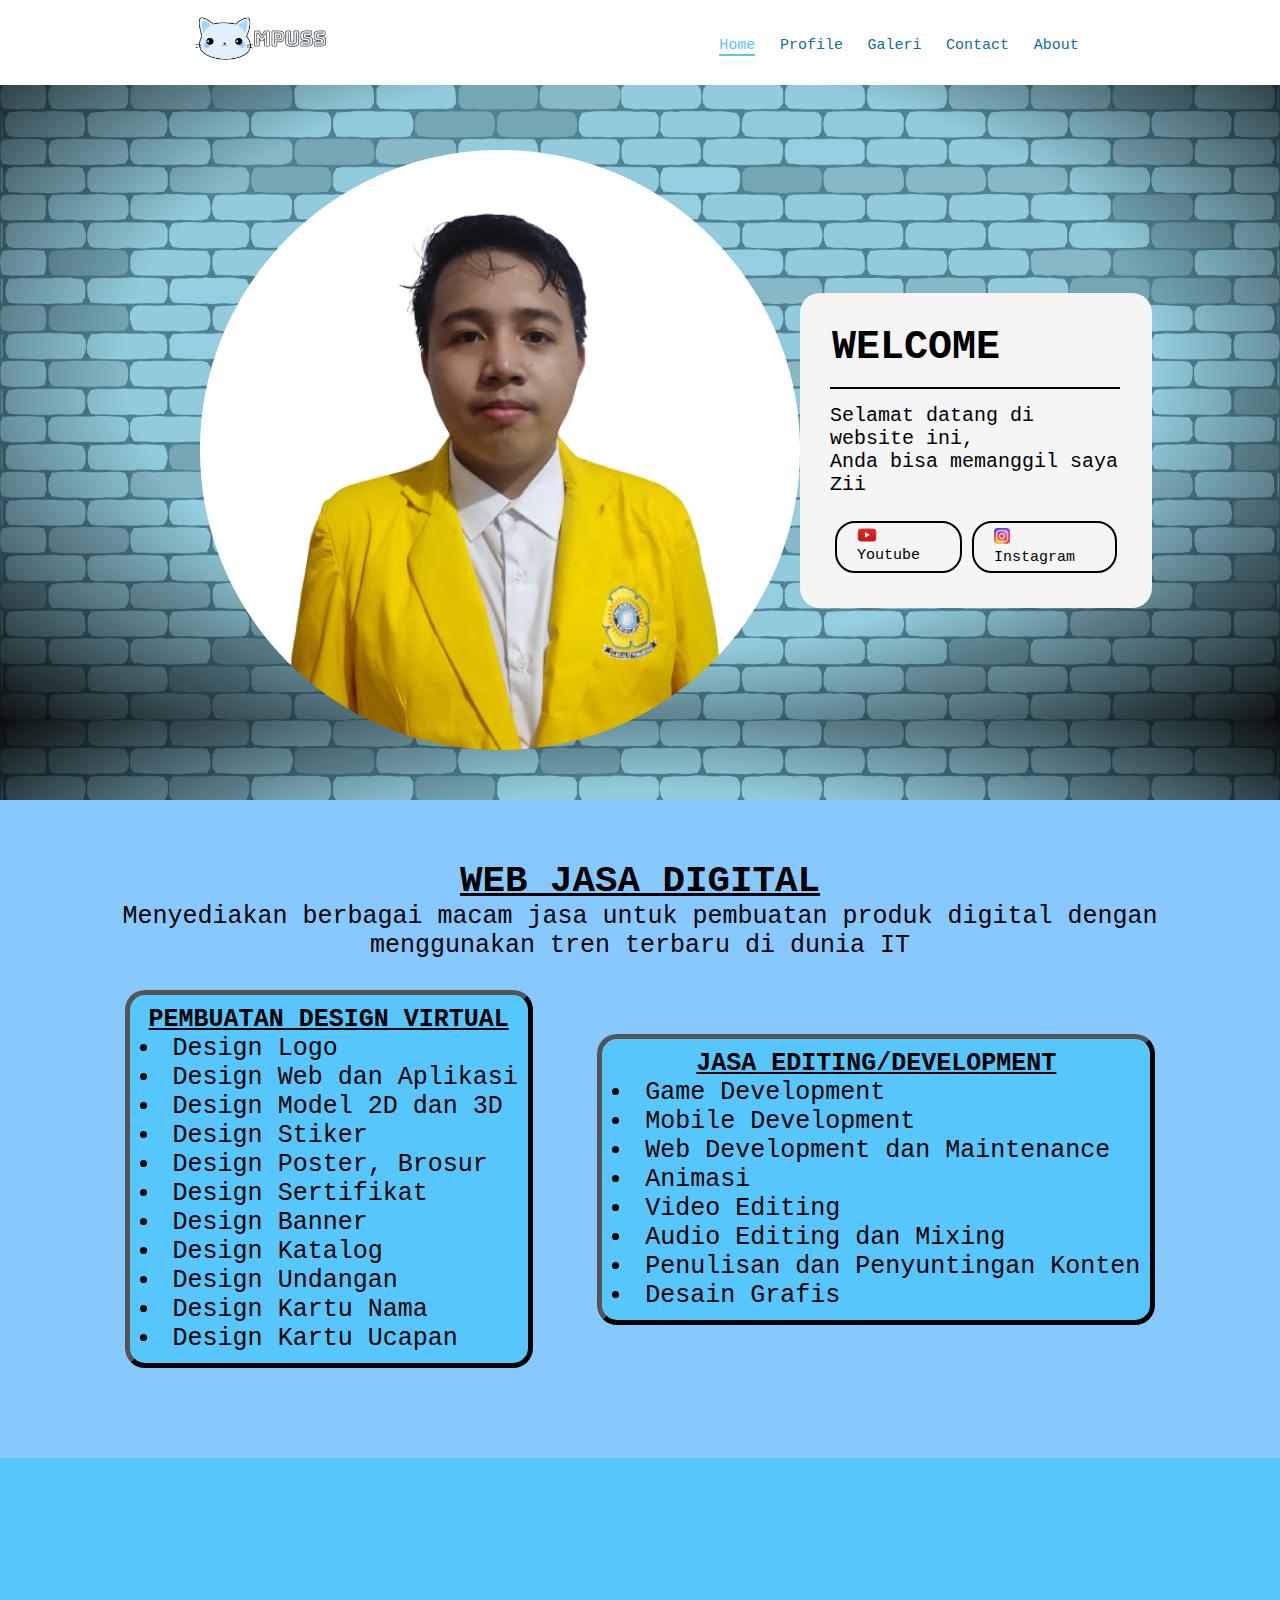
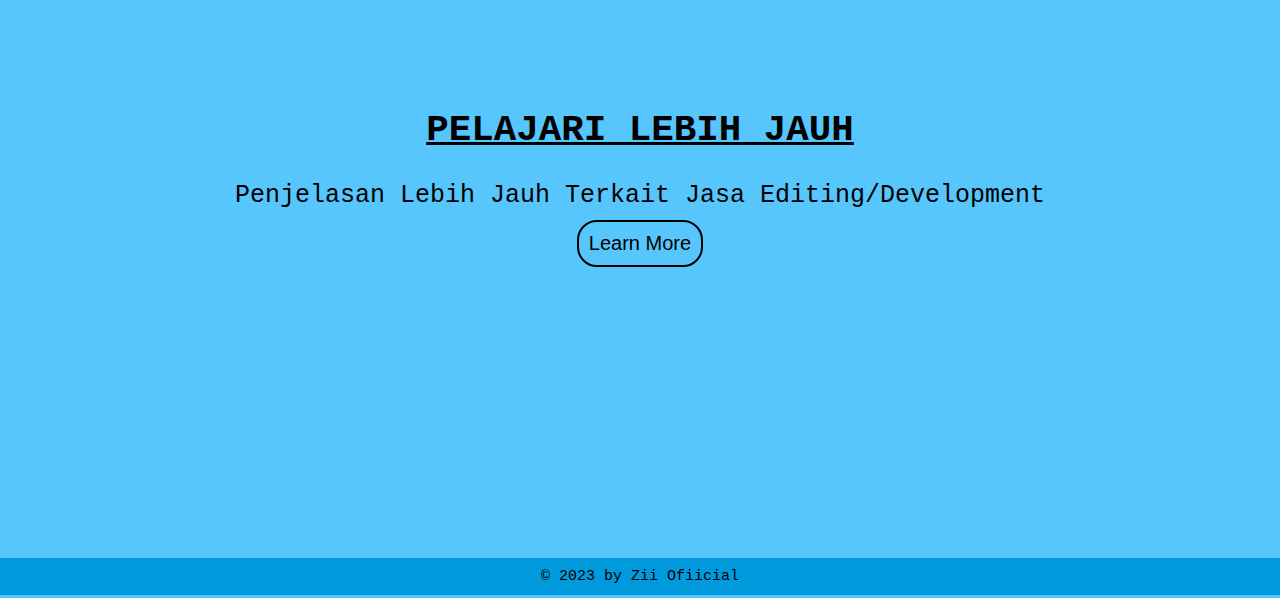
<file: index.html>
<!DOCTYPE html>
    <html lang="en">
    <head>
        <meta charset="UTF-8">
        <meta http-equiv="X-UA-Compatible" content="IE=edge">
        <meta name="viewport" content="width=device-width, initial-scale=1.0">
        <title>Home | Zii Server</title>
        <link rel="stylesheet" href="style.css">
        <link rel="stylesheet" href="stylehome.css">
        <link rel="shortcut icon" href="scr/MPUSSLOGO.png"/>
        
    </head>
    <body>
        <header>
            <nav>
                <div class="logo">
                    <h4><a href="index.html"><img src="scr/MPUSSLOGO2.png" alt="MPUSS"></a></h4>
                </div>
                <ul>
                    <li><a href="index.html" title="Home" id="home">Home</a></li>
                    <li><a href="profile.html" title="Profile Lengkap" id="profile">Profile</a></li>
                    <li><a href="galeri.html" title="Galeri" id="galeri">Galeri</a></li>
                    <li><a href="contact.html" title="Contact Person" id="contact">Contact</a></li>
                    <li><a href="about.html" title="About" id="about">About</a></li>
                </ul>
            <div class="menu-toggle">
                <input type="checkbox">
                <span></span>
                <span></span>
                <span></span>
            </div>
        </nav>
        <script src="script.js"></script>
    </header>   
    <main>
        <!-- <div class="topmain"></div> -->
        <section class="sec1">
                <img class="beranda-img" src="scr/foto.png" alt="FOTO PRIBADI">   
            <div class="sec1-div">
                <h1>WELCOME</h1>
                <hr class="hr">
                <p>Selamat datang di website ini,
                    <br>Anda bisa memanggil saya Zii
                </p>                     
                <div class="sec1-sosmed">
                    <a  class="youtube" href="https://www.youtube.com/@Mpuss_Ch" target="_blank" title="Youtube Channel"><img src="scr/yt.png" alt="" width="20px"> Youtube</a>
                    <a class="instagram" href="https://www.instagram.com/zii_ovt/" target="_blank" title="Instagram"><img src="scr/ig.png" alt="" width="16px"> Instagram</a>
                </div>
            </div>
        </section>
        <section class="sec2">
            <h2>WEB JASA DIGITAL</h2>
            <p>Menyediakan berbagai macam jasa untuk pembuatan produk digital dengan menggunakan tren terbaru di dunia IT</p>
            <div class="kotak">
                <div class="kiri">
                <h4>PEMBUATAN DESIGN VIRTUAL</h4>
                <ul>
                    <li>Design Logo</li>
                    <li>Design Web dan Aplikasi</li>
                    <li>Design Model 2D dan 3D</li>
                    <li>Design Stiker</li>
                    <li>Design Poster, Brosur</li>
                    <li>Design Sertifikat</li>
                    <li>Design Banner</li>
                    <li>Design Katalog</li>
                    <li>Design Undangan</li>
                    <li>Design Kartu Nama</li>
                    <li>Design Kartu Ucapan</li>
                </ul>
            </div>
            <div class="kanan">
                <h4>JASA EDITING/DEVELOPMENT</h4>
                <ul>
                    <li>Game Development</li>
                    <li>Mobile Development</li>
                    <li>Web Development dan Maintenance</li>
                    <li>Animasi</li>
                    <li>Video Editing</li>
                    <li>Audio Editing dan Mixing</li>
                    <li>Penulisan dan Penyuntingan Konten</li>
                    <li>Desain Grafis</li>
                </ul>
            </div>
            </div>
        </section>
        <section class="sec3">
            <h2>PELAJARI LEBIH JAUH</h2>
            <div class="jasa">
                <div id="LearnMore">
                    <p>Penjelasan Lebih Jauh Terkait Jasa Editing/Development</p>
                </div>
                <button id="buttonLearnMore" onclick="LearnMore()">Learn More</button>
            </div>
            <div id="penjelasan" class="penjelasan">
                <table>
                    <tr>
                        <td>Game Development</td>
                        <td>Jasa pembuatan dan pengembangan game untuk berbagai platform, seperti PC, konsol, atau mobile   </td>
                    </tr>
                    <tr>
                        <td>Mobile Development</td>
                        <td>Jasa pembuatan dan pengembangan aplikasi mobile untuk berbagai platform, seperti iOS dan Android   </td>
                    </tr>
                    <tr>
                        <td>Web Development dan Maintenance</td>
                        <td>Jasa pembuatan, pengembangan, dan maintenance website atau aplikasi web untuk berbagai keperluan bisnis atau personal   </td>
                    </tr>
                    <tr>
                        <td>Animasi</td>
                        <td>Jasa pembuatan animasi untuk berbagai keperluan, seperti film, video promosi, atau video musik</td>
                    </tr>
                    <tr>
                        <td>Video Editing</td>
                        <td>Jasa editing video untuk berbagai keperluan, seperti film, video promosi, atau video musik</td>
                    </tr>
                    <tr>
                        <td>Audio Editing dan Mixing</td>
                        <td>Jasa editing dan mixing suara untuk keperluan musik, film, podcast, atau video</td>
                    </tr>
                    <tr>
                        <td>Penulisan dan Penyuntingan Konten</td>
                        <td>Jasa penulisan dan penyuntingan berbagai jenis konten, seperti artikel, blog, laporan, proposal, atau buku</td>
                    </tr>
                    <tr>
                        <td>Desain Grafis</td>
                        <td>Jasa pembuatan dan pengembangan desain grafis untuk berbagai keperluan, seperti logo, web, aplikasi, stiker, poster, brosur, sertifikat, banner, katalog, undangan, atau kartu nama</td>
                    </tr>
                </table>
            </div>
        </section>
    </main>
        
        
        
        <!-- footer -->
        <footer>
                <div>
                    &#169; 2023 by Zii Ofiicial
                </div>
                
            </footer>
            </body>
    </html>
</file>
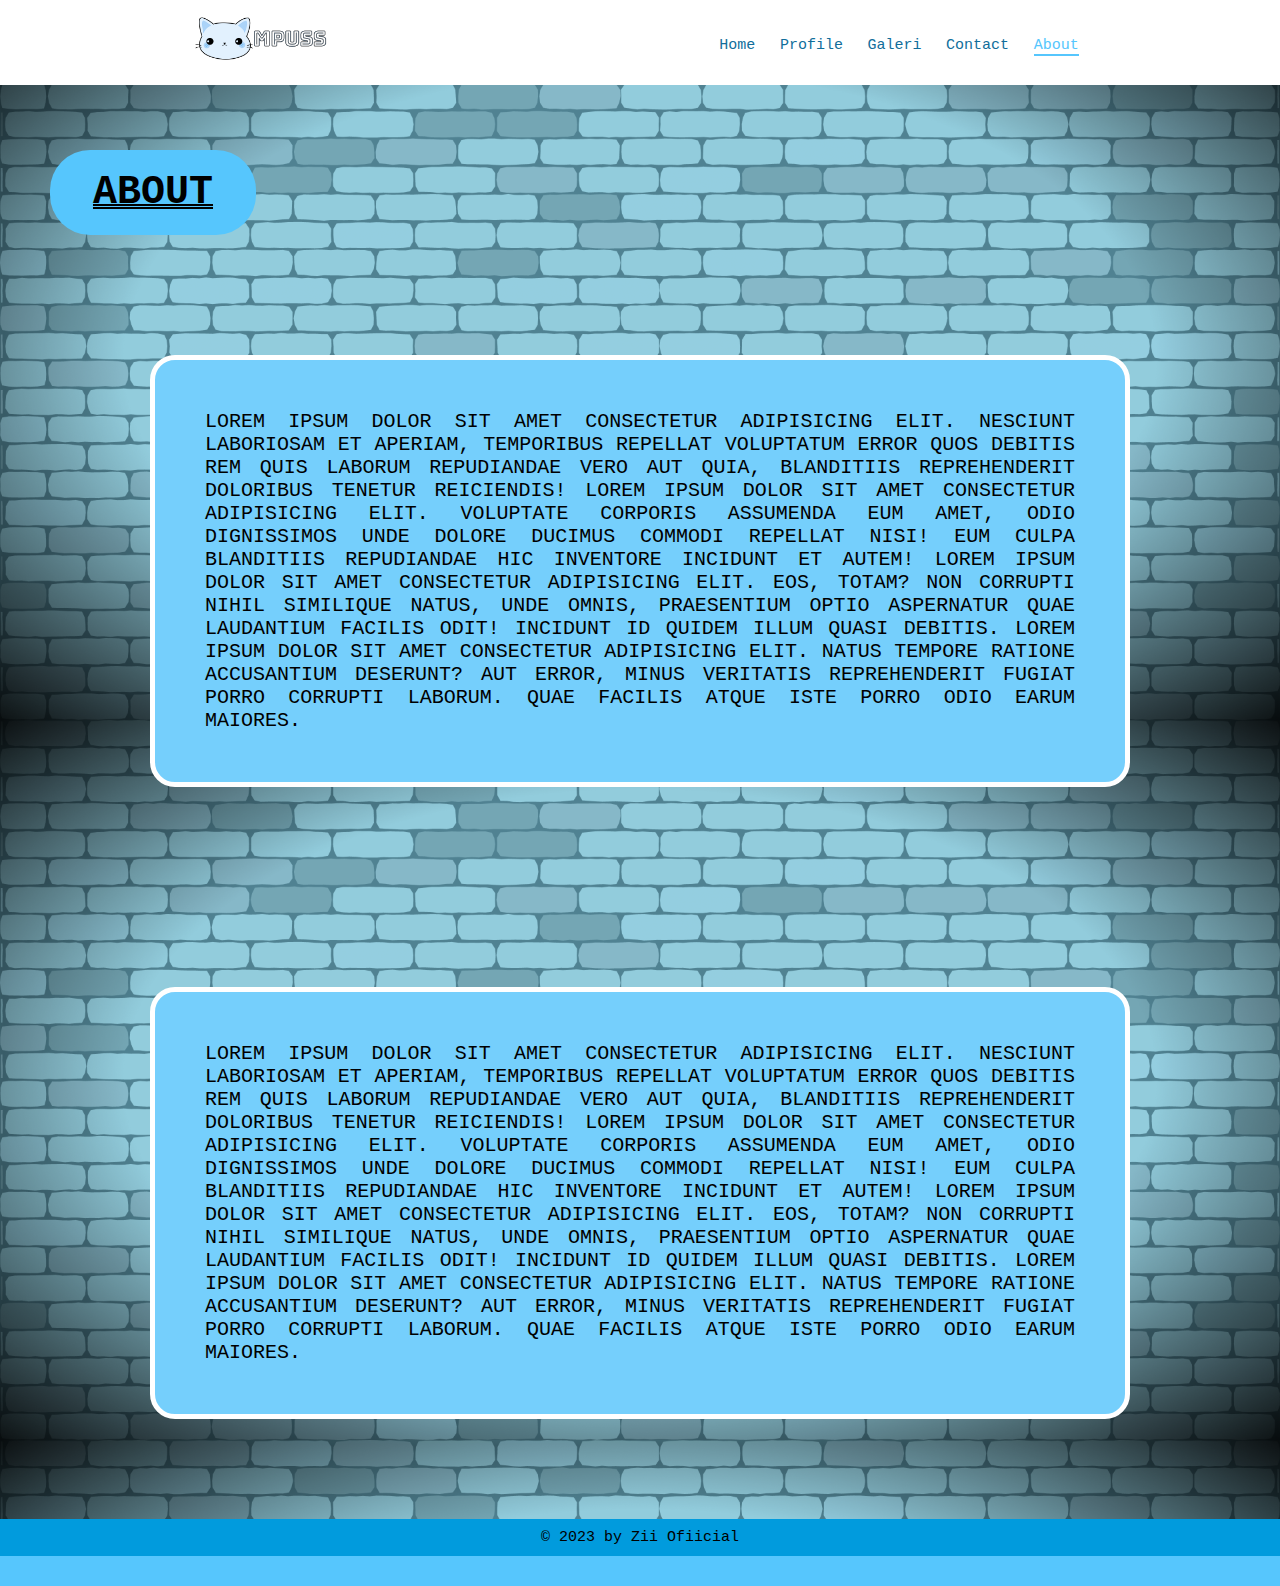
<file: about.html>
<!DOCTYPE html>
<html lang="en">
<head>
    <title>ABOUT | Zii Server</title>
    <meta charset="UTF-8">
    <meta http-equiv="X-UA-Compatible" content="IE=edge">
    <meta name="viewport" content="width=device-width, initial-scale=1.0">
    <link rel="stylesheet" href="style.css">
    <link rel="stylesheet" href="styleabout.css">
    <link rel="shortcut icon" href="scr/MPUSSLOGO.png"/>
</head>

<body>

<!-- header -->
<header>

    <nav>
        <div class="logo">
            <h4><a href="index.html"><img src="scr/MPUSSLOGO2.png" alt="MPUSS"></a></h4>
        </div>
        <ul>
            <li><a href="index.html" title="Home" id="home">Home</a></li>
            <li><a href="profile.html" title="Profile Lengkap" id="profile">Profile</a></li>
            <li><a href="galeri.html" title="Galeri" id="galeri">Galeri</a></li>
            <li><a href="contact.html" title="Contact Person" id="contact">Contact</a></li>
            <li><a href="about.html" title="About" id="about">About</a></li>
        </ul>
    <div class="menu-toggle">
        <input type="checkbox">
        <span></span>
        <span></span>
        <span></span>
    </div>
</nav>
<script src="script.js"></script>
</header>
<!-- main -->
<main>
    <div class="topmain"></div>
    <div class="judul">
        <h1>ABOUT</h1>
    </div>
    <section class="sec1">
        <article>
        <p>Lorem ipsum dolor sit amet consectetur adipisicing elit. Nesciunt laboriosam et aperiam, temporibus repellat voluptatum error quos debitis rem quis laborum repudiandae vero aut quia, blanditiis reprehenderit doloribus tenetur reiciendis! Lorem ipsum dolor sit amet consectetur adipisicing elit. Voluptate corporis assumenda eum amet, odio dignissimos unde dolore ducimus commodi repellat nisi! Eum culpa blanditiis repudiandae hic inventore incidunt et autem! Lorem ipsum dolor sit amet consectetur adipisicing elit. Eos, totam? Non corrupti nihil similique natus, unde omnis, praesentium optio aspernatur quae laudantium facilis odit! Incidunt id quidem illum quasi debitis. Lorem ipsum dolor sit amet consectetur adipisicing elit. Natus tempore ratione accusantium deserunt? Aut error, minus veritatis reprehenderit fugiat porro corrupti laborum. Quae facilis atque iste porro odio earum maiores.</p>
        </article>
    </section>
    <section class="sec2">
        <article>
            <p>Lorem ipsum dolor sit amet consectetur adipisicing elit. Nesciunt laboriosam et aperiam, temporibus repellat voluptatum error quos debitis rem quis laborum repudiandae vero aut quia, blanditiis reprehenderit doloribus tenetur reiciendis! Lorem ipsum dolor sit amet consectetur adipisicing elit. Voluptate corporis assumenda eum amet, odio dignissimos unde dolore ducimus commodi repellat nisi! Eum culpa blanditiis repudiandae hic inventore incidunt et autem! Lorem ipsum dolor sit amet consectetur adipisicing elit. Eos, totam? Non corrupti nihil similique natus, unde omnis, praesentium optio aspernatur quae laudantium facilis odit! Incidunt id quidem illum quasi debitis. Lorem ipsum dolor sit amet consectetur adipisicing elit. Natus tempore ratione accusantium deserunt? Aut error, minus veritatis reprehenderit fugiat porro corrupti laborum. Quae facilis atque iste porro odio earum maiores.</p>
        </article>
    </section>
</main>

<!-- footer -->
<footer>
    <div>
        &#169; 2023 by Zii Ofiicial
    </div>
</footer>
    
</body>
</html>
</file>
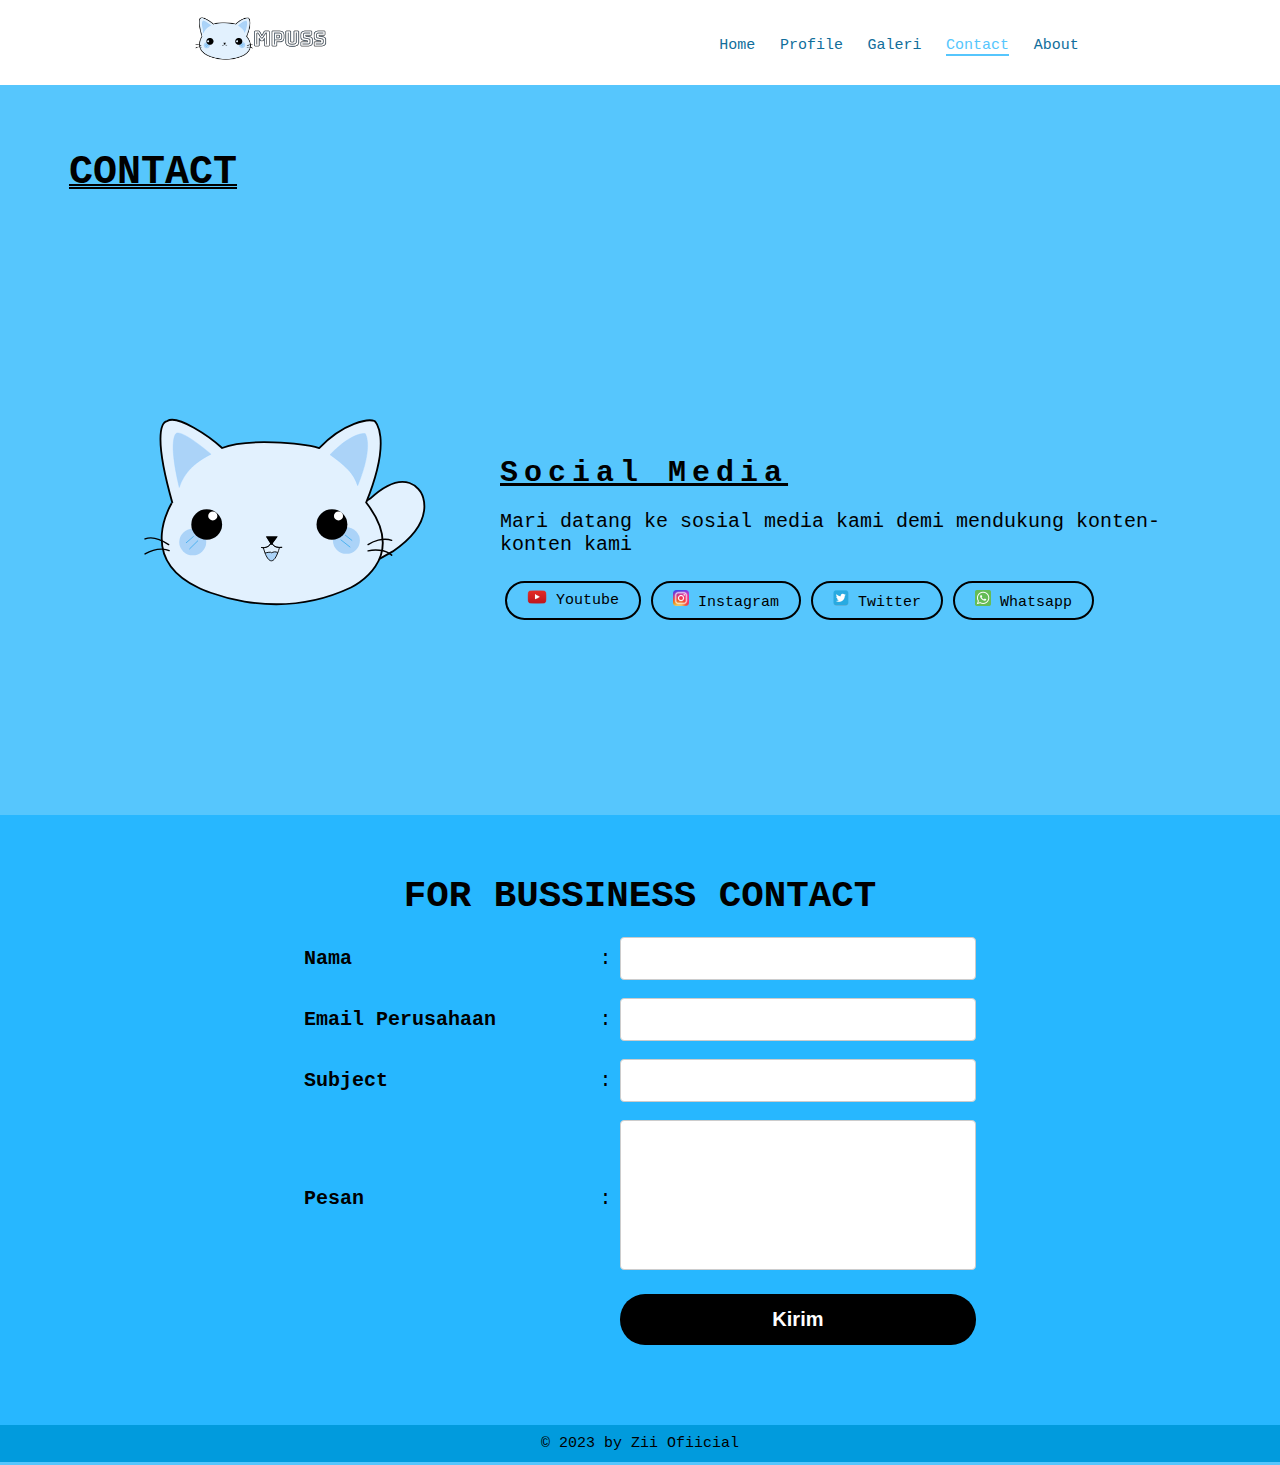
<file: contact.html>
<!DOCTYPE html>
<html lang="en">
<head>
    <title>CONTACT | Zii Server</title>
    <meta charset="UTF-8">
    <meta http-equiv="X-UA-Compatible" content="IE=edge">
    <meta name="viewport" content="width=device-width, initial-scale=1.0">
    <link rel="stylesheet" href="style.css">
    <link rel="stylesheet" href="stylecontact.css">
    <link rel="shortcut icon" href="scr/MPUSSLOGO.png"/>
</head>

<body>

<!-- header -->
<header>
 <nav>
        <div class="logo">
            <h4><a href="index.html"><img src="scr/MPUSSLOGO2.png" alt="MPUSS"></a></h4>
        </div>
        <ul>
            <li><a href="index.html" title="Home" id="home">Home</a></li>
            <li><a href="profile.html" title="Profile Lengkap" id="profile">Profile</a></li>
            <li><a href="galeri.html" title="Galeri" id="galeri">Galeri</a></li>
            <li><a href="contact.html" title="Contact Person" id="contact">Contact</a></li>
            <li><a href="about.html" title="About" id="about">About</a></li>
        </ul>
        <div class="menu-toggle">
            <input type="checkbox">
            <span></span>
            <span></span>
            <span></span>
        </div>
    </nav>
    <script src="script.js"></script>
</header>

<!-- main -->
<main>
    <div class="topmain"></div>
    <div class="judul">
        <h1>CONTACT</h1>
    </div>
        <section class="sec1">
            <div class="sec1-div">
                <div class="beranda-img">
                    <img src="scr/contact-mpuss.svg" alt="">
                </div>
            </div>
            <div class="sec1-div">
                <h2>Social Media</h2>
                <p>Mari datang ke sosial media kami demi mendukung konten-konten kami</p>
                <div class="sec1-sosmed">
                        <a class="youtube" href="https://www.youtube.com/@Mpuss_Ch" target="_blank" title="Youtube Channel"><img src="scr/yt.png" alt="" width="20px"> Youtube</a>
                        <a class="instagram" href="https://www.instagram.com/zii_ovt/" target="_blank" title="Instagram"><img src="scr/ig.png" alt="" width="16px"> Instagram</a>
                        <a class="twitter" href="https://twitter.com/MpussCh" target="_blank" title="Twitter"><img src="scr/twitter.png" alt="" width="16px"> Twitter</a>
                        <a class="whatsapp" href="https://wa.me/+62887437218896" target="_blank" title="Whatsapp"><img src="scr/whatsapp.png" alt="" width="16px"> Whatsapp</a>
                    </div>
                </div>
        </section>
        <section class="sec2">
            <h2>FOR BUSSINESS CONTACT</h2>
            <div class="form">
                <form action="form.php" method="post">
                    <table>
                        <tr>
                            <td><label for="nama">Nama</label></td>
                            <td>:</td>
                            <td><input type="text" name="nama" required></td>
                        </tr>
                        <tr>
                            <td><label for="email">Email Perusahaan</label></td>
                            <td>:</td>
                            <td><input type="email" name="email" required></td>
                        </tr>
                        <tr>
                            <td><label for="subject">Subject</label></td>
                            <td>:</td>
                            <td><input type="text" name="subject"></td>
                        </tr>
                        <tr>
                            <td><label for="message">Pesan</label></td>
                            <td>:</td>
                            <td><textarea name="message"></textarea></td>
                        </tr>
                        <tr>
                            <td></td>
                            <td></td>
                            <td><input type="submit" value="Kirim" id="submit"></td>
                        </tr>
                    </table>
                </form>
            </div>
        </section>
</main>

<!-- footer -->
<footer>
    <div>
        &#169; 2023 by Zii Ofiicial
    </div>
</footer>
    
</body>
</html>
</file>
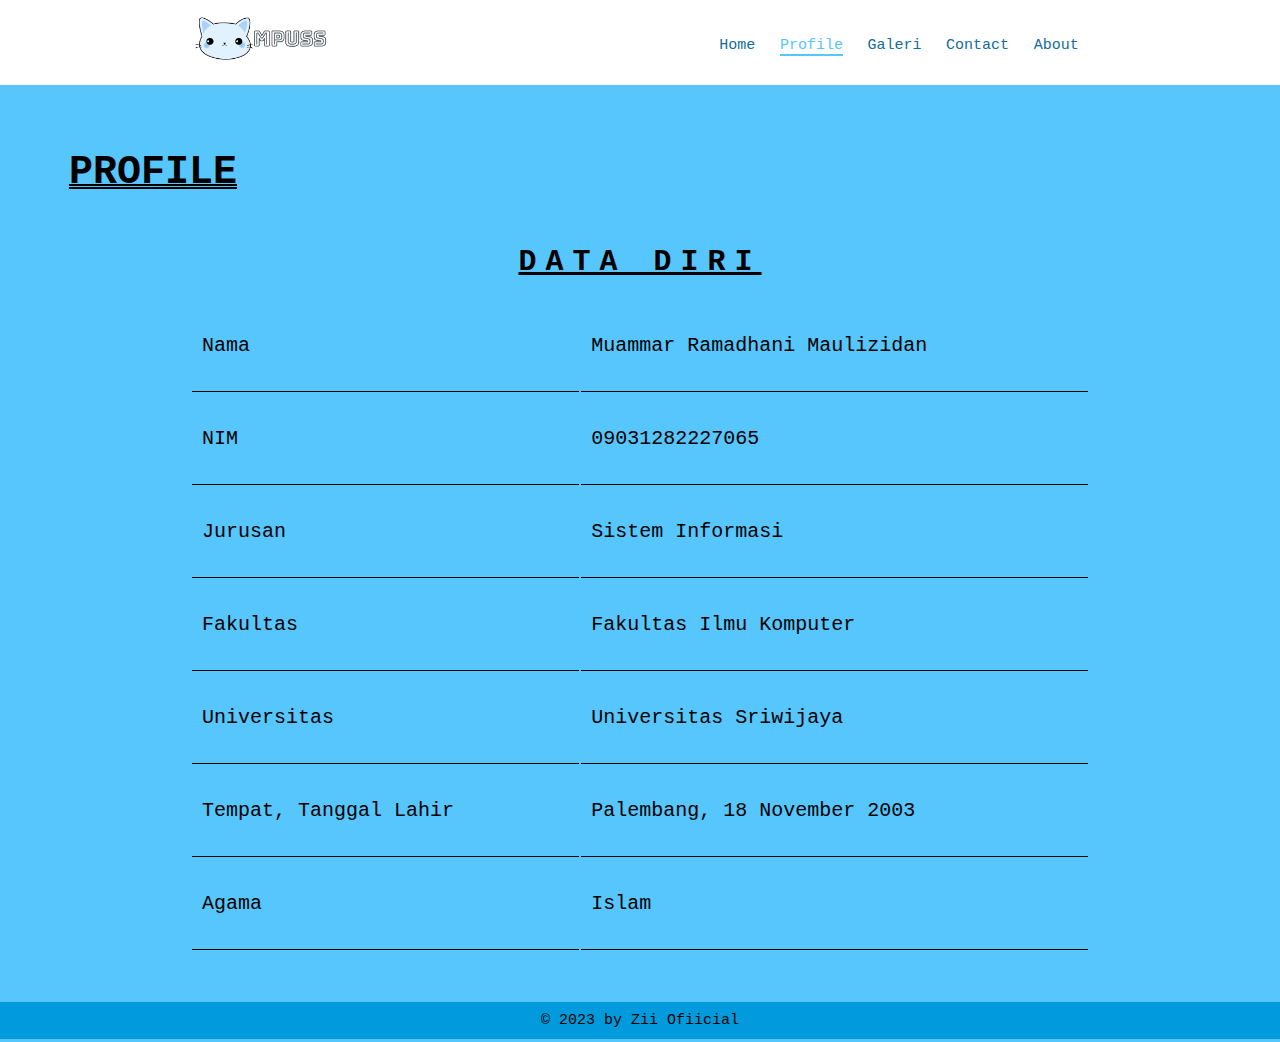
<file: profile.html>
<!DOCTYPE html>
<html lang="en">
<head>
    <title>PROFILE | Zii Server</title>
    <meta charset="UTF-8">
    <meta http-equiv="X-UA-Compatible" content="IE=edge">
    <meta name="viewport" content="width=device-width, initial-scale=1.0">
    <link rel="stylesheet" href="style.css">
    <link rel="stylesheet" href="styleprofile.css">
    <link rel="shortcut icon" href="scr/MPUSSLOGO.png"/>
</head>

<body>

<!-- header -->
<header>
    <nav>
        <div class="logo">
            <h4><a href="index.html"><img src="scr/MPUSSLOGO2.png" alt="MPUSS"></a></h4>
        </div>
        <ul>
            <li><a href="index.html" title="Home" id="home">Home</a></li>
            <li><a href="profile.html" title="Profile Lengkap" id="profile">Profile</a></li>
            <li><a href="galeri.html" title="Galeri" id="galeri">Galeri</a></li>
            <li><a href="contact.html" title="Contact Person" id="contact">Contact</a></li>
            <li><a href="about.html" title="About" id="about">About</a></li>
        </ul>
        <div class="menu-toggle">
            <input type="checkbox">
            <span></span>
            <span></span>
            <span></span>
        </div>
    </nav>
    <script src="script.js"></script>
</header>

<!-- main -->
<main>
    <div class="topmain"></div>
    <div class="judul">
        <h1>PROFILE</h1>

    </div>
    <div class="isi">
        <h2 class="isi-h2">DATA DIRI</h2>
        <div class="isi-tabel">
            <table>
                <tr class="isi-tr">
                    <td >Nama</td>
                    <td >Muammar Ramadhani Maulizidan</td>
                </tr>
                <tr class="isi-tr">
                    <td >NIM</td>
                    <td >09031282227065</td>
                </tr>
                <tr class="isi-tr">
                    <td >Jurusan</td>
                    <td >Sistem Informasi</td>
                </tr>
                <tr class="isi-tr">
                    <td >Fakultas</td>
                    <td >Fakultas Ilmu Komputer</td>
                </tr>
                <tr class="isi-tr">
                    <td >Universitas</td>
                <td >Universitas Sriwijaya</td>
            </tr>
            <tr class="isi-tr">
                <td >Tempat, Tanggal Lahir</td>
                <td >Palembang, 18 November 2003</td>
            </tr>
            <tr class="isi-tr">
                <td >Agama</td>
                <td >Islam</td>
            </tr>
        </table>
    </div>
    </div>
</main>

<!-- footer -->
<footer>
    <div>
        &#169; 2023 by Zii Ofiicial
    </div>
</footer>
    
</body>
</html>
</file>
<file: style.css>
*{
    margin: 0;
    padding: 0;
    box-sizing: border-box;
}
body{        
        font-family: monospace;
        /* font-family: 'Rancho', cursive; */
        overflow-x: hidden;
        text-align: center; 
        font-size: 25px;
        color: #000;
        background-color: #56c6fd;
    }
    main{
        height: auto;
    }
    .judul{
        font-size: 20px;
        font-weight: bold;
        color: #000;
        text-align: center;
        margin-left:50px;
        padding: 0;
        margin-top: 50px;
        margin-right: 80%;
        margin-bottom: 20px;
    }
    h1{
        text-decoration: underline;
        text-decoration-thickness: 2px;
        text-decoration-style:double;
    }
    
    
    header{
        position: fixed;
        width: 100%;
        top: 0px;
    }
    a{
        text-decoration: none;
        color: #000;
    }
    /* navbar */
    nav{
        display: flex;
        background-color: rgb(255, 255, 255);
        color: white;
        justify-content: space-around;
        /* padding: 20px 0; */
        height: 85px;
        align-items: center;
    
    }
    
    nav .logo img{
        width: 140px;
    }
    
    nav ul{
        display: flex;
        list-style: none;
        width: 30%;
        justify-content: space-around;
    }
    
    nav ul li a{
        color: #116e9b;
        text-decoration: none;
        font-size: 0.6em;
    }
    
    nav li a:hover, nav li a:active{ 
        color: #56c6fd;        
        border-bottom: 2px solid #56c6fd;

    }   
    
    .topmain{
        padding-top: 100px;
        /* margin-bottom: 100px;
        margin-left: 100px;
        margin-right: 100px;
        padding: 20px;
        background-color: #fff;
        border-radius: 25px;
        box-shadow: 0 0 10px rgba(0,0,0,0.3); */
    }
    
    /* hamburger menu */
    .menu-toggle{
        display: none;
        flex-direction: column;
        height: 20px;
        justify-content: space-between;
        position: relative;
    }
    .menu-toggle input{
        position: absolute;
        width: 40px;
        height: 28px;
        left:-6px;
        top: -2px;
        opacity: 0;
        cursor: pointer;
        z-index: 2 ;
    }
    
    .menu-toggle span{
        display: block;
        width: 28px;
        height: 3px;
        background-color: #116e9b;
        border-radius: 3px;
        transition: all 0.5s;
    }
    /* hamburger menu animation */
    .menu-toggle span:nth-child(2){
        transform-origin: 0 0;
    }
    
    .menu-toggle span:nth-child(4){
        transform-origin: 0 100%;
    }
    
    .menu-toggle input:checked ~ span:nth-child(2){
        transform: rotate(45deg) translate(-1px, -1px);
    }
    .menu-toggle input:checked ~ span:nth-child(4){
        transform: rotate(-45deg) translate(-1px, 0);
    }
    .menu-toggle input:checked ~ span:nth-child(3){
        opacity: 0;
        transform: scale(0);
    }
    
    
    footer{
        margin:0;
        padding:10px;
        background-color: #019bdd;
        font-size: 15px;
    }
    
    
    /* responsive breakpoint */
    
    /* ukuran tablet */
    
    @media screen and (max-width: 768px){
        nav ul{
            width: 60%;
        }
    }
    
    /* ukuran mobile */
    @media screen and (max-width: 576px){
        .menu-toggle {
            display: flex;
            z-index: 2;
        }
        
        /* nav{
            display: none;
        } */
        
        div img.logotype{
            transform: scale(0);
        }
        
        nav ul{
            font-size: 30px;
            position: absolute;
            width: 100%;
            justify-content: space-evenly;
            flex-direction: column;
            align-items: center;
            opacity: 0;
            margin-top: 150px;
            padding-bottom: 20px;
            transform: scale(0%);
            transform: translateY(-100%);
            z-index: 1;
        }
        
        nav ul.slide{
            transform: translateY(100%);
            transform: scale(100%);
            opacity: 1;
            transition: all 0.2s ease-in-out;
            background-color: white;
        }
        nav ul li {
            margin: 3px 0;
        }

        main{
            flex-direction: column;
            align-items: center;
            text-align: center;
            justify-content: center;
        }
        .judul{
            display: flex;
            text-align: center;;
            justify-content: center;
            align-items: center;
            margin-right: 50px;
        }
    }
</file>
<file: stylehome.css>
#home{
  color: #56c6fd;        
  border-bottom: 2px solid #56c6fd;
  } 
.beranda-img{
    size: 100%;
  }

  /* Style the content */
  .sec1{
    display: flex;
    justify-content: space-evenly;
    align-items: center;
    text-align: left;
    padding: 150px 200px 50px 200px;
    background-image: url(scr/Background.png);
    background-size:100%;

  }
  .sec1-div{
    text-align: left;
    justify-content: center;
    align-items: center;
    font-size: 20px;
    padding: 30px;
    background-color: whitesmoke;
    border-radius: 20px;
  }
  .sec1-sosmed{
    display: flex;
    margin-top: 20px;
    justify-content: left;
    align-items: left;
    font-size: 15px;
  }

  
  .youtube, .instagram{
    display:inline;
    border: 2px solid #000;
    border-radius: 20px;
    padding-top: 5px;
    padding-right: 40px;
    padding-left: 20px;
    padding-bottom: 5px;
    margin:5px;
    font-size: 15px;
  }
  .youtube:hover, .youtube:active, .instagram:hover, .instagram:active{ 
    color: #ffffff;
    border-radius: 25px;
    background-color: #f73535;
  }
  
  h1{
    font-size: 40px;
    text-align: left;
    padding: 2px;
    text-decoration: none;
    text-decoration-thickness: 1px;
    text-decoration-style:none;
  }
  .hr{
    border: 1.5px solid #000;
    margin-top: 15px;
    margin-bottom: 15px;
    width: 290px;
  }
  .sec2{
    display: flex;
    flex-direction: column;
    height: auto;
    padding: 60px;
    background-color: #87c9ff;
  
  } 
  .sec2 .kotak{
    padding: 30px 0;
    display: flex;
    justify-content:space-evenly  ;
    align-items: center;
    flex-direction: row;
  }
  .sec2 .kiri, .sec2 .kanan{
    display: flex;
    flex-direction: column;
    border: 5px solid #000;
    border-radius: 20px;
    border-style: outset;
    border-color: #000;
    padding: 10px;
    background-color: #56c6fd;
  }
  .sec2 h2{
    text-decoration: underline;
  }
  .sec2 ul{
    text-align: left;
    list-style: disc;
    list-style-position: inside;
  }
  .sec2 .kiri h4, .sec2 .kanan h4{
    text-decoration: underline;
  }
  .sec3{    
    display: flex;
    flex-direction: column;
    justify-content: center;
    align-items: center;
    height: 700px;
    padding: 60px;
    background-color: #56c6fd;

  }
  .sec3 h2{
    text-decoration: underline;
  }
  .sec3 .jasa{
    padding: 30px;
  }
  .sec3 button{
    background-color: #56c6fd;
    border: 2px solid #000;
    border-radius: 20px;
    padding: 10px;
    margin: 10px;
    font-size: 20px;
    cursor: pointer;
  }
  .sec3 button:hover, .sec3 button:active{
    color: #ffffff;
    border-radius: 25px;
    background-color: #f73535;
  }
  #penjelasan{    
    display: none;
  }
  .penjelasan{
    text-align: left;
    list-style: disc;
    list-style-position: inside;
    font-size: 0.7em;
  }
  .penjelasan table, .penjelasan tr, .penjelasan td{
    border: 2px solid #000;
    border-collapse:collapse;
    padding: 5px;
  }
  
  @media screen and (max-width: 768px){

    
  }
  
  /* ukuran mobile */
  @media screen and (max-width: 576px){
    body{
      font-size: 15px;
    }
    
    section {
      flex-direction: column;
      text-align: center;
      justify-content: center;
      align-items: center;
    }
    .beranda-img {
      width: 250px;
      height: auto;
      
    }
    h1{
      text-align: center;
      justify-content: center;
      align-items: center;  
      font-size: 40px;
      padding: 2px;
    }
    .hr{
      border: 1px solid #000;
      margin-top: 0px;
      margin-bottom:30px;
      width: 100%;
    }
    p{
      text-align: center;
      font-size: 25px;
    }

  .sec1{
    padding:0;    
    padding-top: 100px;
    align-items: center;
    justify-content: center;
  }

  .sec1-sosmed{
    display: flex;
    flex-direction: column;
  }
  .sec1-div{
    margin: 20px;
    font-size: 15px;
  }
  .youtube, .instagram{
    text-align:center;
    align-items: center;
    justify-content: center;
    border: 2px solid #000;
    width: 100%;
    border-radius: 20px;
    padding-top: 5px;
    padding-right: 40px;
    padding-left: 20px;
    padding-bottom: 5px;
    margin:5px;
    font-size: 20px;
  }
  .sec2{
    display: flex;
    flex-direction: column;
    height: auto;
    padding: 40px 10px;
    background-color: #87c9ff;
  } 
  .sec2 .kotak{
    padding: 0 ;
    display: flex;
    justify-content: center;
    align-items: center;
    flex-direction: column;
    
  }
  .sec2 .kiri, .sec2 .kanan{
    /* display: flex;
    flex-direction: column;
    border: 5px solid #000;
    border-radius: 20px;
    border-style: outset;
    border-color: #000;
    padding: 10px;
    background-color: #56c6fd; */
    margin: 20px;
  }
  .sec2 h2{
    font-size: 25px;
  }
  .sec2 p{
    font-size: 18px;
  }
  .sec2 ul{
    text-align: left;
    list-style: disc;
    list-style-position: inside;
    font-size: 18px;
  }
  .sec2 .kiri h4, .sec2 .kanan h4{
    text-decoration: underline;
    font-size: 23px;
  }
  .sec3{
    height: auto;
    padding:20px;
  }
  .sec3 h2{    
    font-size: 25px;

  }

  .sec3 .jasa{
    padding: 0;
    padding-top: 30px;
  }
  .sec3 button{
    background-color: #56c6fd;
    border: 2px solid #000;
    border-radius: 20px;
    padding: 10px;
    margin: 10px;
    font-size: 20px;
    cursor: pointer;
  }
  .sec3 button:hover, .sec3 button:active{
    color: #ffffff;
    border-radius: 25px;
    background-color: #f73535;
  }
  #penjelasan{    
    display: none;
  }
  .penjelasan{
    text-align: left;
    list-style: disc;
    list-style-position: inside;
    font-size: 0.7em;
  }
  .penjelasan table, .penjelasan tr, .penjelasan td{
    border: 2px solid #000;
    border-collapse:collapse;
    padding: 5px;
  }
  
}
</file>
<file: styleabout.css>
#about{
    color: #56c6fd;        
    border-bottom: 2px solid #56c6fd;
    } 
.judul h1{
    background-color: #56c6fd;
    border-radius: 40px;
    padding: 20px 0;
    }

article{
    font-size:20px;
    padding: 100px 150px 100px 150px;
    text-transform: uppercase;
    height: auto;
}
main{
    background-image: url(scr/Background.png);
    background-size:100%;
}
p{
    background-color: #75cffc;
    border-radius: 25px;
    border: 5px solid #ffffff;
    padding: 50px;
    text-align: justify;
}

@media screen and (max-width: 768px){

}

/* ukuran mobile */
@media screen and (max-width: 576px){
    .judul h1{
        background-color: #56c6fd;
        border-radius: 40px;
        padding: 20px;
        }
    
    article{
        font-size:15px;
        padding: 20px;
        text-transform: uppercase;
        height: auto;
    }
    main{
        background-image: url(scr/Background.png);
        background-size:100%;
    }
    p{
        background-color: #75cffc;
        border-radius: 25px;
        border: 5px solid #ffffff;
        padding: 10px;
        text-align: justify;
    }
}
</file>
<file: stylecontact.css>
/* Style the content */
#contact{
  color: #56c6fd;        
  border-bottom: 2px solid #56c6fd;
}
.beranda-img img{
  width: 350px;
  height: auto;
}
.sec1{
  display: flex;
  flex-direction: row;
  justify-content: space-evenly;
  align-items: center;
  height: 600px;
  padding: 60px;
}
.sec1-div{
  display: flex;
  flex-direction: column;
  text-align: left;
  font-size: 20px;
  padding: 30px;
}
.sec1-div h2{
  font-size: 30px;
  margin-top: 50px;
  margin-bottom: 20px;
  letter-spacing: 0.2em;
  font-weight: bold;
  text-decoration: underline;
}
.sec1-sosmed{
  display: flex;
  margin-top: 20px;
  justify-content: left;
  align-items: left;
  font-size: 15px;
}
.youtube, .instagram, .twitter, .whatsapp{    
    border: 2px solid #000;
    border-radius: 20px;
    padding-top: 7px;
    padding-right: 20px;
    padding-left: 20px;
    padding-bottom: 7px;
    margin: 5px;
}
.youtube:hover, .youtube:active, .whatsapp:hover, .whatsapp:active, .twitter:hover, .twitter:active, .instagram:hover, .instagram:active{ 
    color: #ffffff;
    border-radius: 25px;
    background-color: #f73535;
} 
.sec2{
  display: flex;
  flex-direction: column;
  align-items: center;
  height: auto;
  padding: 60px;
  background-color: #27b7ff;

} 
.sec2 tr, td{
  font-size: 20px;
  text-align: left;
}
.sec2 .form{
  width: 100%;
  display: flex;
  flex-direction: column;
  justify-content: center;
  align-items: center;
}
.sec2 form{
  display: flex;
  justify-content: center;
  width: 100%;
}
.sec2 table{
  width: 60%;
  padding: 10px;
}
.sec2 label{
  font-size: 20px;
  margin-top: 20px;
  margin-bottom: 10px;
  font-weight: bold;
}
.sec2 input{
  width: 100%;
  padding: 12px 15px;
  margin: 8px 0;
  border: 1px solid #ccc;
  border-radius: 4px;
  box-sizing: border-box;
  font-size: 15px;
  font-weight: bold;
}
.sec2 textarea{
  width: 100%;
  height: 150px;
  padding: 12px 15px;
  margin: 8px 0;
  border: 1px solid #ccc;
  border-radius: 4px;
  box-sizing: border-box;
  resize: none;
  font-size: 15px;
  font-weight: bold;
  word-spacing: normal;
}
#submit{
  width: 100%;
  background-color: #000000;
  color: #ffffff;
  padding: 14px 20px;
  margin: 8px 0;
  border: none;
  border-radius: 25px;
  cursor: pointer;
  font-size: 20px;
  font-weight: bold;
}
.sec2 #submit:hover,.sec2 #submit:active{
  background-color: #f73535;
  color: #ffffff;
  border:none;
  border-radius: 25px;
  cursor: pointer;
}
      @media screen and (max-width: 768px){

    }
    
    /* ukuran mobile */
    @media screen and (max-width: 576px){
      .beranda-img img{
        width: 350px;
        height: auto;
      }
      .sec1{
        display: flex;
        flex-direction: column;
        justify-content: space-evenly;
        align-items: center;
        height: auto;
        padding: 20px;
      }
      .sec1-div{
        display: flex;
        flex-direction: column;
        text-align: left;
        font-size: 20px;
        padding: 0;
      }
      .sec1-div h2{
        font-size: 30px;
        margin-top: 50px;
        margin-bottom: 20px;
        letter-spacing: 0.2em;
        text-align: center;
        font-weight: bold;
        text-decoration: underline;
      }
      .sec1-sosmed{
        display: flex;
        flex-direction: column;
        margin-top: 20px;
        justify-content: left;
        align-items: left;
        font-size: 15px;
      }
      .youtube, .instagram, .twitter, .whatsapp{    
          border: 2px solid #000;
          border-radius: 20px;
          padding-top: 7px;
          padding-right: 20px;
          padding-left: 20px;
          padding-bottom: 7px;
          margin: 5px;
      }
      .youtube:hover, .youtube:active, .whatsapp:hover, .whatsapp:active, .twitter:hover, .twitter:active, .instagram:hover, .instagram:active{ 
          color: #ffffff;
          border-radius: 25px;
          background-color: #f73535;
      } 
      .sec2{
        display: flex;
        flex-direction: column;
        align-items: center;
        height: auto;
        padding: 20px;
        background-color: #27b7ff;
      
      } 
      .sec2 h2{
        font-size: 25px;
      }
      .sec2 tr, td{
        font-size: 18px;
        text-align: left;
      }
      .sec2 .form{
        width: 100%;
        display: flex;
        flex-direction: column;
        justify-content: center;
        align-items: center;
      }
      .sec2 form{
        display: block;
        width: 100%;
      }
      .sec2 table{
        width: 100%;
        padding: 10px;
      }
      .sec2 label{
        font-size: 20px;
        margin-top: 20px;
        margin-bottom: 10px;
        font-weight: bold;
      }
      .sec2 input{
        width: 100%;
        padding: 12px 15px;
        margin: 8px 0;
        border: 1px solid #ccc;
        border-radius: 4px;
        box-sizing: border-box;
        font-size: 15px;
        font-weight: bold;
      }
      .sec2 textarea{
        width: 100%;
        height: 150px;
        padding: 12px 15px;
        margin: 8px 0;
        border: 1px solid #ccc;
        border-radius: 4px;
        box-sizing: border-box;
        resize: none;
        font-size: 15px;
        font-weight: bold;
        word-spacing: normal;
      }
      #submit{
        width: 100%;
        background-color: #000000;
        color: #ffffff;
        padding: 14px 20px;
        margin: 8px 0;
        border: none;
        border-radius: 25px;
        cursor: pointer;
        font-size: 20px;
        font-weight: bold;
      }
      .sec2 #submit:hover,.sec2 #submit:active{
        background-color: #f73535;
        color: #ffffff;
        border:none;
        border-radius: 25px;
        cursor: pointer;
      } 
}
</file>
<file: styleprofile.css>
#profile{
    color: #56c6fd;        
    border-bottom: 2px solid #56c6fd;
    } 
.isi-h2{
    font-size: 30px;
    margin-top: 50px;
    margin-bottom: 20px;
    letter-spacing: 0.3em;
    font-weight: bold;
    text-decoration: underline;
}
.isi-tabel{ 
    display: flex;
    flex-direction: column;
    align-items: center;
    width: 100%;
    justify-content: center;

}
 .isi-tr, .isi-tr,td{
    border-bottom: 1px solid #000;
    border-collapse: collapse;  
    padding: 10px;
    line-height: 3.5em; 
    text-align: left;
    font-size: 20px;
}
table{
    margin-bottom: 50px;
    width: 900px;
}

@media screen and (max-width: 768px){

    
}

/* ukuran mobile */
@media screen and (max-width: 576px){

    .isi-h2{
        font-size: 15px;
        margin-top: 50px;
        margin-bottom: 20px;
        letter-spacing: 0.2em;
        font-weight: bold;
        text-decoration: underline;
    }
    table{
        width: 350px;
    }
    .isi-tr, .isi-tr td{
        border-bottom: 1px solid #000;
        border-collapse: collapse;
        padding: 5px;
        line-height: 3.5em; 
    }
    .isi-tr td{
        font-size: 15px;
    }
}
</file>
